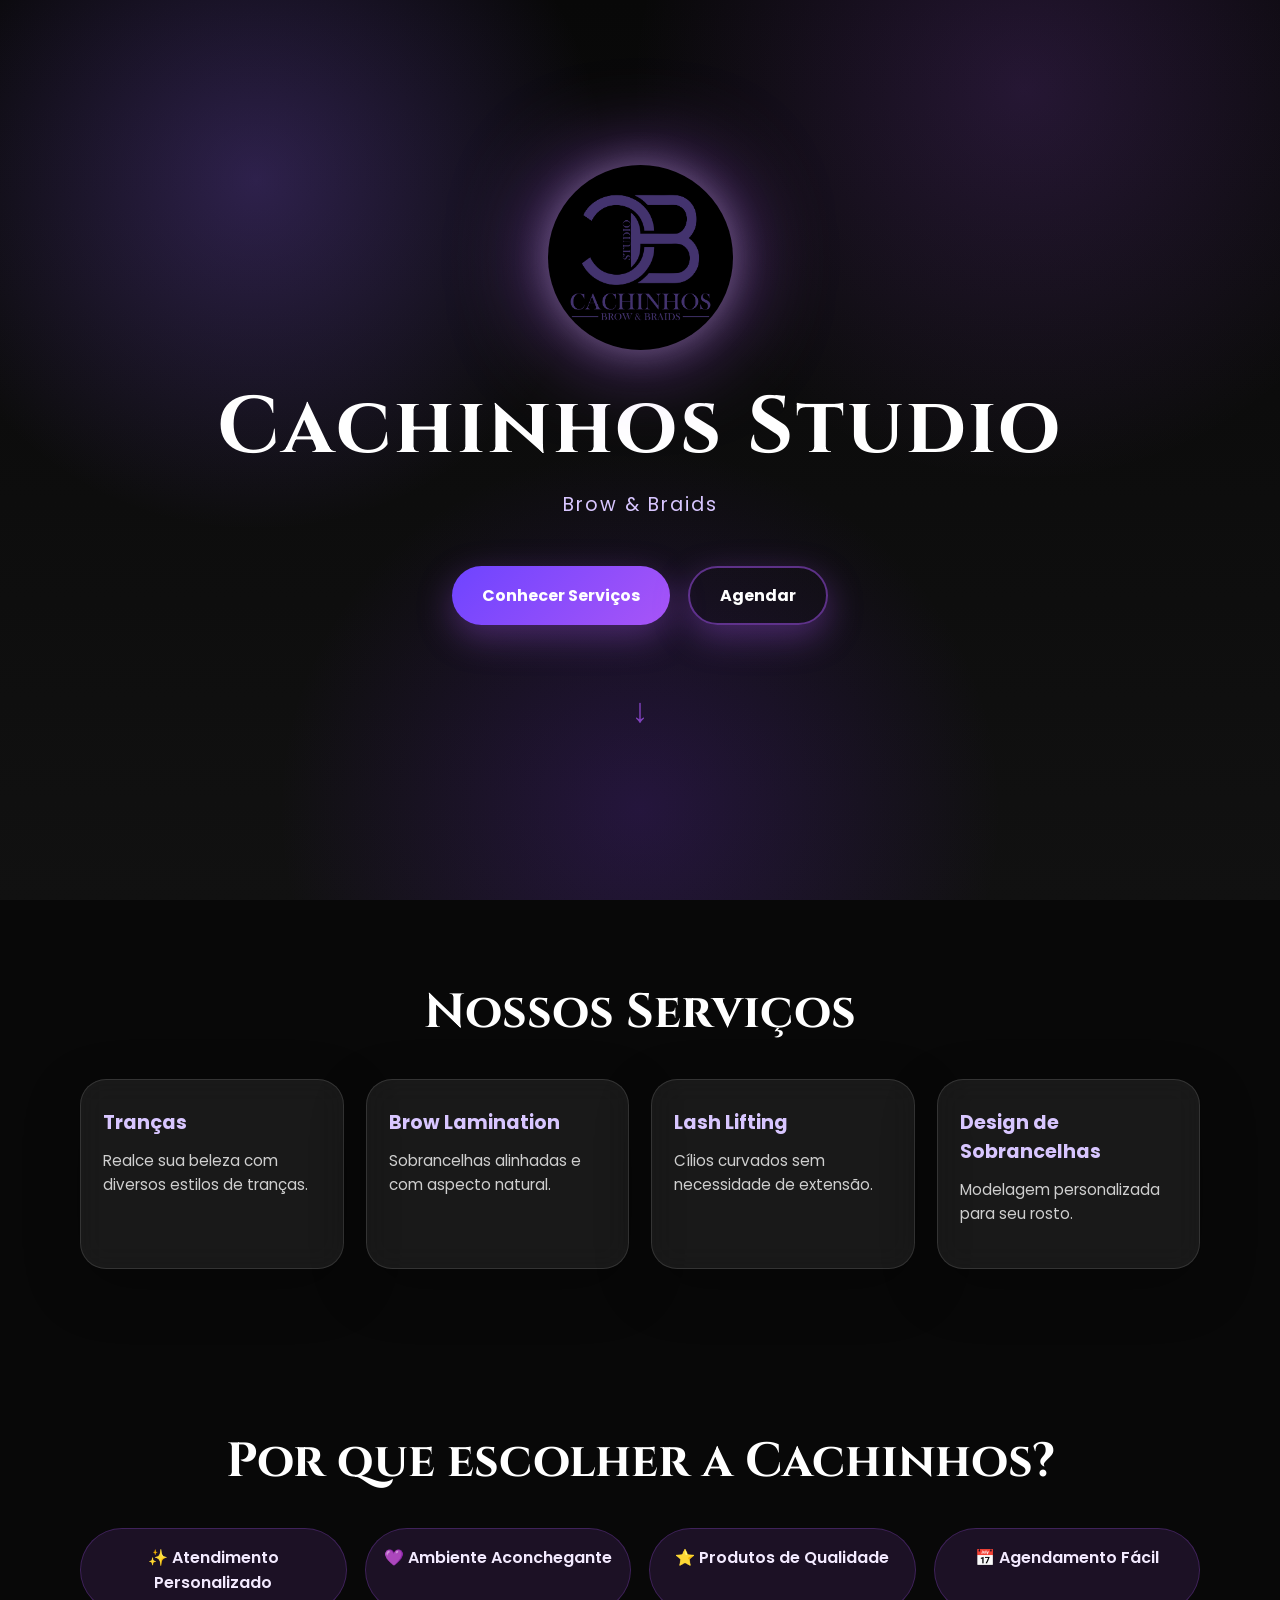
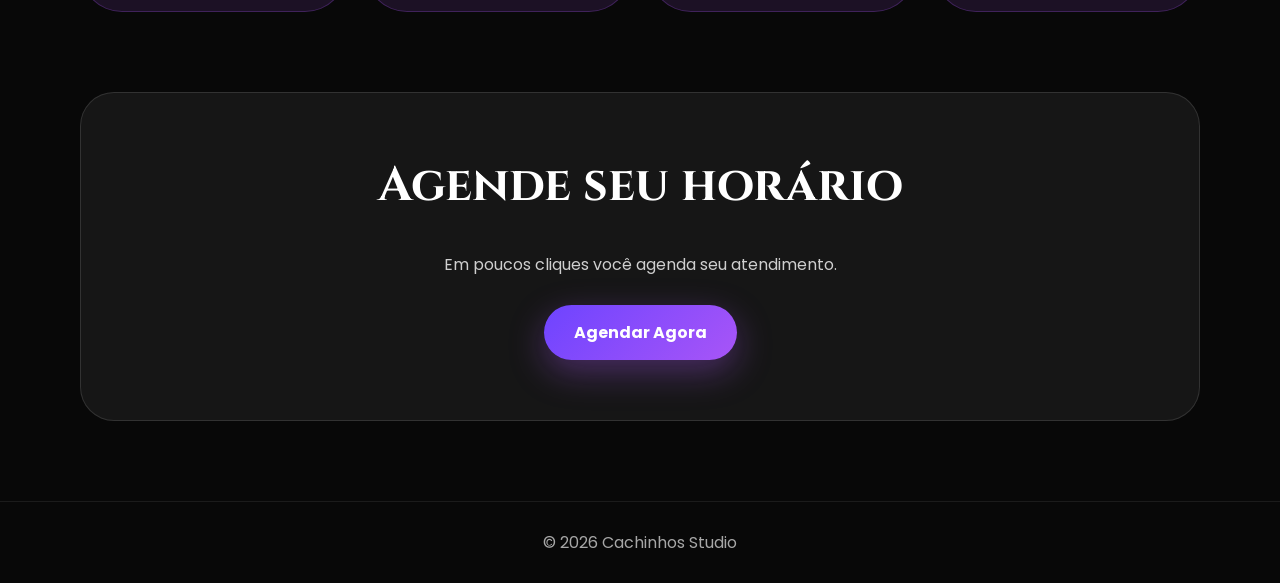
<file: index.html>
<!DOCTYPE html>
<html lang="pt-BR">

<head>

<meta charset="UTF-8">
<meta name="viewport" content="width=device-width, initial-scale=1.0">

<title>Cachinhos Studio | Brow & Braids</title>

<link rel="icon" href="assets/logo.png">

<link rel="stylesheet" href="style.css">

<link rel="preconnect" href="https://fonts.googleapis.com">

<link rel="preconnect" href="https://fonts.gstatic.com" crossorigin>

<link href="https://fonts.googleapis.com/css2?family=Poppins:wght@300;400;500;600;700&family=Cinzel:wght@500;700&display=swap" rel="stylesheet">

</head>

<body>

<div class="background"></div>

<header>

<img src="assets/logo.png" class="logo">

<h1>Cachinhos Studio</h1>

<p>Brow & Braids</p>

<div class="hero-buttons">

    <a href="#servicos" class="btn">
        Conhecer Serviços
    </a>

    <a href="pages/agendamento.html" class="btn btn-outline">
        Agendar
    </a>

</div>

<div class="scroll-indicator">
    ↓
</div>

</header>

<section id="servicos">

<h2>Nossos Serviços</h2>

<div class="cards">

<div class="card">
<h3>Tranças</h3>
<p>Realce sua beleza com diversos estilos de tranças.</p>
</div>

<div class="card">
<h3>Brow Lamination</h3>
<p>Sobrancelhas alinhadas e com aspecto natural.</p>
</div>

<div class="card">
<h3>Lash Lifting</h3>
<p>Cílios curvados sem necessidade de extensão.</p>
</div>

<div class="card">
<h3>Design de Sobrancelhas</h3>
<p>Modelagem personalizada para seu rosto.</p>
</div>

</div>

</section>

<section>

<h2>Por que escolher a Cachinhos?</h2>

<div class="beneficios">

<div>✨ Atendimento Personalizado</div>

<div>💜 Ambiente Aconchegante</div>

<div>⭐ Produtos de Qualidade</div>

<div>📅 Agendamento Fácil</div>

</div>

</section>

<section id="agendamento">

<h2>Agende seu horário</h2>

<p>
Em poucos cliques você agenda seu atendimento.
</p>

    <a href="pages/agendamento.html" class="btn">
        Agendar Agora
    </a>

</section>

<footer>

<p>

© 2026 Cachinhos Studio

</p>

</footer>

<script src="js/app.js"></script>

</body>

</html>
</file>
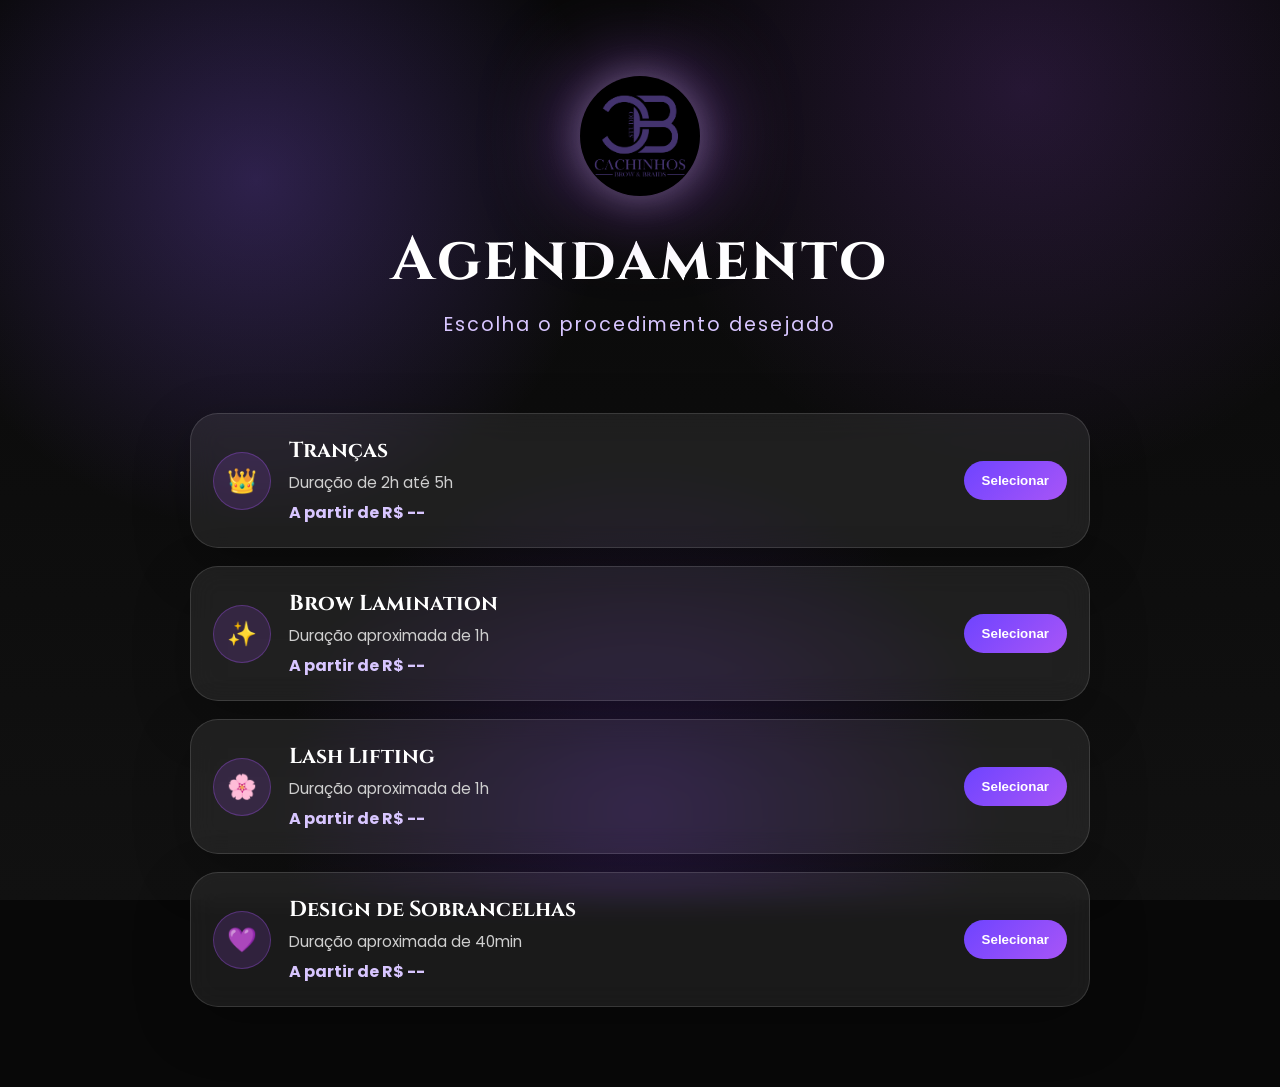
<file: pages/agendamento.html>
<!DOCTYPE html>
<html lang="pt-BR">

<head>

<meta charset="UTF-8">
<meta name="viewport" content="width=device-width, initial-scale=1.0">

<title>Agendamento | Cachinhos Studio</title>

<link rel="preconnect" href="https://fonts.googleapis.com">
<link rel="preconnect" href="https://fonts.gstatic.com" crossorigin>

<link href="https://fonts.googleapis.com/css2?family=Poppins:wght@300;400;500;600;700&family=Cinzel:wght@500;700&display=swap" rel="stylesheet">

<link rel="stylesheet" href="../style.css">

</head>

<body>

<div class="background"></div>

<main class="agenda">

<header class="agenda-header">

<img src="../assets/logo.png" class="logo">

<h1>Agendamento</h1>

<p>Escolha o procedimento desejado</p>

</header>

<section class="servicos">

<article class="servico-card">

<div class="icone">👑</div>

<div class="info">

<h2>Tranças</h2>

<p>Duração de 2h até 5h</p>

<span>A partir de R$ --</span>

</div>

<button>Selecionar</button>

</article>

<article class="servico-card">

<div class="icone">✨</div>

<div class="info">

<h2>Brow Lamination</h2>

<p>Duração aproximada de 1h</p>

<span>A partir de R$ --</span>

</div>

<button>Selecionar</button>

</article>

<article class="servico-card">

<div class="icone">🌸</div>

<div class="info">

<h2>Lash Lifting</h2>

<p>Duração aproximada de 1h</p>

<span>A partir de R$ --</span>

</div>

<button>Selecionar</button>

</article>

<article class="servico-card">

<div class="icone">💜</div>

<div class="info">

<h2>Design de Sobrancelhas</h2>

<p>Duração aproximada de 40min</p>

<span>A partir de R$ --</span>

</div>

<button>Selecionar</button>

</article>

</section>

</main>

<div class="modal-overlay" id="modalAgendamento">
  <div class="modal-box">
    <button class="modal-close" id="fecharModal">×</button>

    <div class="modal-icon" id="modalIcone">👑</div>

    <h2 id="modalTitulo">Tranças</h2>

    <p id="modalDescricao">
      Escolha uma opção para continuar seu agendamento.
    </p>

    <div class="modal-opcoes" id="modalOpcoes"></div>

    <button class="modal-continuar" id="modalContinuar">
      Continuar
    </button>
  </div>
</div>

<script src="../data/servicos.js"></script>
<script src="../data/horarios.js"></script>
<script src="../js/agenda.js"></script>

<script src="../js/agenda.js"></script>

</body>

</html>
</file>
<file: style.css>
* {
  margin: 0;
  padding: 0;
  box-sizing: border-box;
}

html {
  scroll-behavior: smooth;
}

body {
  font-family: "Poppins", sans-serif;
  background: #080808;
  color: #ffffff;
  overflow-x: hidden;
}

.background {
  position: fixed;
  inset: 0;
  z-index: -1;
  background:
    radial-gradient(circle at 20% 20%, rgba(139, 92, 246, 0.28), transparent 28%),
    radial-gradient(circle at 80% 10%, rgba(168, 85, 247, 0.18), transparent 30%),
    radial-gradient(circle at 50% 90%, rgba(109, 40, 217, 0.22), transparent 35%),
    linear-gradient(180deg, #080808 0%, #111111 100%);
}

header {
  min-height: 100vh;
  padding: 48px 22px;
  display: flex;
  flex-direction: column;
  align-items: center;
  justify-content: center;
  text-align: center;
  position: relative;
}

.logo {
  width: 185px;
  height: 185px;
  object-fit: contain;
  border-radius: 50%;
  margin-bottom: 24px;
  filter:
  drop-shadow(0 0 18px rgba(255,255,255,.25))
  drop-shadow(0 0 45px rgba(168,85,247,.65));
  animation: floatLogo 4s ease-in-out infinite;
}

h1 {
  font-family: "Cinzel", serif;
  font-size: clamp(2.4rem, 8vw, 5rem);
  letter-spacing: 3px;
  margin-bottom: 8px;
}

header p {
  font-size: 1.2rem;
  color: #d8c6ff;
  letter-spacing: 2px;
  margin-bottom: 32px;
}

.btn {
  display: inline-flex;
  align-items: center;
  justify-content: center;
  text-decoration: none;
  color: #ffffff;
  background: linear-gradient(135deg, #6e44ff, #a855f7);
  padding: 15px 30px;
  border-radius: 999px;
  font-weight: 700;
  box-shadow: 0 12px 35px rgba(168, 85, 247, 0.35);
  cursor: pointer;
  transition: 0.25s ease;
}

.btn:hover {
  transform: translateY(-3px);
  box-shadow: 0 18px 45px rgba(168, 85, 247, 0.5);
}

section {
  width: min(1120px, calc(100% - 36px));
  margin: 0 auto;
  padding: 80px 0;
}

h2 {
  font-family: "Cinzel", serif;
  font-size: clamp(1.8rem, 5vw, 3rem);
  text-align: center;
  margin-bottom: 34px;
}

.cards {
  display: grid;
  grid-template-columns: repeat(4, 1fr);
  gap: 22px;
}

.card {
  background: rgba(255, 255, 255, 0.07);
  border: 1px solid rgba(255, 255, 255, 0.12);
  border-radius: 26px;
  padding: 28px 22px;
  min-height: 190px;
  backdrop-filter: blur(14px);
  box-shadow: 0 18px 55px rgba(0, 0, 0, 0.28);
  transition: 0.25s ease;
}

.card:hover {
  transform: translateY(-8px);
  border-color: rgba(168, 85, 247, 0.55);
}

.card h3 {
  color: #d8c6ff;
  margin-bottom: 12px;
  font-size: 1.2rem;
}

.card p {
  color: #cfcfcf;
  line-height: 1.6;
  font-size: 0.95rem;
}

.beneficios {
  display: grid;
  grid-template-columns: repeat(4, 1fr);
  gap: 18px;
}

.beneficios div {
  background: rgba(168, 85, 247, 0.12);
  border: 1px solid rgba(168, 85, 247, 0.25);
  border-radius: 999px;
  padding: 16px 18px;
  text-align: center;
  color: #f3eaff;
  font-weight: 600;
}

#agendamento {
  text-align: center;
  background: rgba(255, 255, 255, 0.06);
  border: 1px solid rgba(255, 255, 255, 0.12);
  border-radius: 34px;
  padding: 60px 24px;
  margin-bottom: 80px;
}

#agendamento p {
  color: #cfcfcf;
  margin-bottom: 28px;
}

footer {
  text-align: center;
  padding: 28px 16px;
  color: #a7a7a7;
  border-top: 1px solid rgba(255, 255, 255, 0.08);
}

@keyframes floatLogo {
  0%, 100% {
    transform: translateY(0);
  }

  50% {
    transform: translateY(-12px);
  }
}

@media (max-width: 900px) {
  .cards,
  .beneficios {
    grid-template-columns: repeat(2, 1fr);
  }
}

@media (max-width: 560px) {
  header {
    padding: 38px 18px;
  }

  .logo {
    width: 155px;
    height: 155px;
  }

  .cards,
  .beneficios {
    grid-template-columns: 1fr;
  }

  section {
    padding: 58px 0;
  }

  .card {
    min-height: auto;
  }
}
.agenda {
  width: min(900px, calc(100% - 32px));
  margin: 0 auto;
  padding: 42px 0 80px;
}

.agenda-header {
  min-height: auto;
  padding: 34px 18px 42px;
}

.agenda-header .logo {
  width: 120px;
  height: 120px;
}

.agenda-header h1 {
  font-size: clamp(2rem, 7vw, 3.8rem);
}

.servicos {
  width: 100%;
  padding: 0;
  display: grid;
  gap: 18px;
}

.servico-card {
  display: grid;
  grid-template-columns: auto 1fr auto;
  align-items: center;
  gap: 18px;
  background: rgba(255, 255, 255, 0.075);
  border: 1px solid rgba(255, 255, 255, 0.13);
  border-radius: 28px;
  padding: 22px;
  backdrop-filter: blur(14px);
  box-shadow: 0 18px 55px rgba(0, 0, 0, 0.25);
  transition: 0.25s ease;
}

.servico-card:hover {
  transform: translateY(-5px);
  border-color: rgba(168, 85, 247, 0.55);
}

.icone {
  width: 58px;
  height: 58px;
  border-radius: 50%;
  display: grid;
  place-items: center;
  background: rgba(168, 85, 247, 0.16);
  border: 1px solid rgba(168, 85, 247, 0.32);
  font-size: 1.5rem;
}

.info h2 {
  font-family: "Cinzel", serif;
  font-size: 1.35rem;
  text-align: left;
  margin-bottom: 6px;
}

.info p {
  color: #cfcfcf;
  font-size: 0.95rem;
  margin-bottom: 6px;
}

.info span {
  color: #d8c6ff;
  font-weight: 700;
}

.servico-card button {
  border: none;
  background: linear-gradient(135deg, #6e44ff, #a855f7);
  color: #fff;
  padding: 12px 18px;
  border-radius: 999px;
  font-weight: 700;
  cursor: pointer;
  transition: 0.25s ease;
}

.servico-card button:hover {
  transform: scale(1.04);
}

@media (max-width: 650px) {
  .servico-card {
    grid-template-columns: 1fr;
    text-align: center;
  }

  .icone {
    margin: 0 auto;
  }

  .info h2 {
    text-align: center;
  }

  .servico-card button {
    width: 100%;
  }
}
.hero-buttons{
    display:flex;
    gap:18px;
    flex-wrap:wrap;
    justify-content:center;
    margin-top:15px;
}

.btn-outline{
    background:transparent;
    border:2px solid rgba(168,85,247,.5);
    color:#fff;
}

.btn-outline:hover{
    background:rgba(168,85,247,.15);
}

.scroll-indicator{

    margin-top:60px;

    font-size:34px;

    color:#a855f7;

    animation:seta 2s infinite;

    opacity:.7;

}

@keyframes seta{

    0%{

        transform:translateY(0);

    }

    50%{

        transform:translateY(12px);

    }

    100%{

        transform:translateY(0);

    }

}
.modal-overlay {
  position: fixed;
  inset: 0;
  background: rgba(0, 0, 0, 0.72);
  backdrop-filter: blur(12px);
  display: none;
  align-items: center;
  justify-content: center;
  padding: 22px;
  z-index: 999;
}

.modal-overlay.ativo {
  display: flex;
}

.modal-box {
  width: min(520px, 100%);
  background: rgba(25, 22, 32, 0.96);
  border: 1px solid rgba(168, 85, 247, 0.35);
  border-radius: 34px;
  padding: 34px 26px;
  text-align: center;
  box-shadow: 0 30px 100px rgba(0, 0, 0, 0.55);
  position: relative;
  animation: modalEnter 0.25s ease;
}

.modal-close {
  position: absolute;
  top: 18px;
  right: 18px;
  width: 38px;
  height: 38px;
  border: none;
  border-radius: 50%;
  background: rgba(255, 255, 255, 0.08);
  color: #fff;
  font-size: 1.6rem;
  cursor: pointer;
}

.modal-icon {
  width: 72px;
  height: 72px;
  border-radius: 50%;
  display: grid;
  place-items: center;
  margin: 0 auto 18px;
  background: rgba(168, 85, 247, 0.17);
  border: 1px solid rgba(168, 85, 247, 0.35);
  font-size: 2rem;
}

.modal-box h2 {
  margin-bottom: 10px;
}

.modal-box p {
  color: #cfcfcf;
  margin-bottom: 22px;
}

.modal-opcoes {
  display: grid;
  gap: 12px;
  margin-bottom: 22px;
}

.modal-opcao {
  border: 1px solid rgba(255, 255, 255, 0.12);
  background: rgba(255, 255, 255, 0.07);
  color: #fff;
  border-radius: 18px;
  padding: 15px;
  font-weight: 700;
  cursor: pointer;
  transition: 0.22s ease;
}

.modal-opcao:hover,
.modal-opcao.ativo {
  background: rgba(168, 85, 247, 0.25);
  border-color: rgba(168, 85, 247, 0.65);
}

.modal-continuar {
  width: 100%;
  border: none;
  background: linear-gradient(135deg, #6e44ff, #a855f7);
  color: #fff;
  padding: 15px;
  border-radius: 999px;
  font-weight: 800;
  cursor: pointer;
}

@keyframes modalEnter {
  from {
    opacity: 0;
    transform: translateY(18px) scale(0.96);
  }

  to {
    opacity: 1;
    transform: translateY(0) scale(1);
  }
}
.calendario {
  display: grid;
  grid-template-columns: repeat(7, 1fr);
  gap: 8px;
}

.dia-semana {
  color: #d8c6ff;
  font-size: 0.78rem;
  font-weight: 700;
  text-align: center;
  padding-bottom: 6px;
}

.dia-calendario {
  border: 1px solid rgba(255, 255, 255, 0.12);
  background: rgba(255, 255, 255, 0.07);
  color: #fff;
  border-radius: 14px;
  padding: 12px 0;
  font-weight: 800;
  cursor: pointer;
  transition: 0.22s ease;
}

.dia-calendario:hover,
.dia-calendario.ativo {
  background: rgba(168, 85, 247, 0.32);
  border-color: rgba(168, 85, 247, 0.75);
  box-shadow: 0 0 22px rgba(168, 85, 247, 0.28);
}

.dia-calendario.indisponivel {
  opacity: 0.25;
  cursor: not-allowed;
}

.lista-horarios {
  display: grid;
  grid-template-columns: repeat(4, 1fr);
  gap: 10px;
}

.horario-chip {
  border: 1px solid rgba(255, 255, 255, 0.12);
  background: rgba(255, 255, 255, 0.07);
  color: #fff;
  border-radius: 999px;
  padding: 13px 10px;
  font-weight: 800;
  cursor: pointer;
}

.horario-chip:hover,
.horario-chip.ativo {
  background: rgba(168, 85, 247, 0.32);
  border-color: rgba(168, 85, 247, 0.75);
}

@media (max-width: 520px) {
  .lista-horarios {
    grid-template-columns: repeat(2, 1fr);
  }
}

.formulario-agendamento{

    display:flex;
    flex-direction:column;
    gap:15px;

}

.formulario-agendamento input,
.formulario-agendamento textarea{

    width:100%;
    padding:16px;

    border:none;

    border-radius:18px;

    background:rgba(255,255,255,.08);

    color:#fff;

    font-size:15px;

    outline:none;

    transition:.25s;

}

.formulario-agendamento textarea{

    min-height:120px;

    resize:none;

}

.formulario-agendamento input:focus,
.formulario-agendamento textarea:focus{

    background:rgba(168,85,247,.16);

    box-shadow:0 0 0 2px rgba(168,85,247,.35);

}

.formulario-agendamento input::placeholder,
.formulario-agendamento textarea::placeholder{

    color:#c8c8c8;

}

.horario-chip.ocupado {
  opacity: 0.28;
  cursor: not-allowed;
  filter: grayscale(1);
}
</file>
